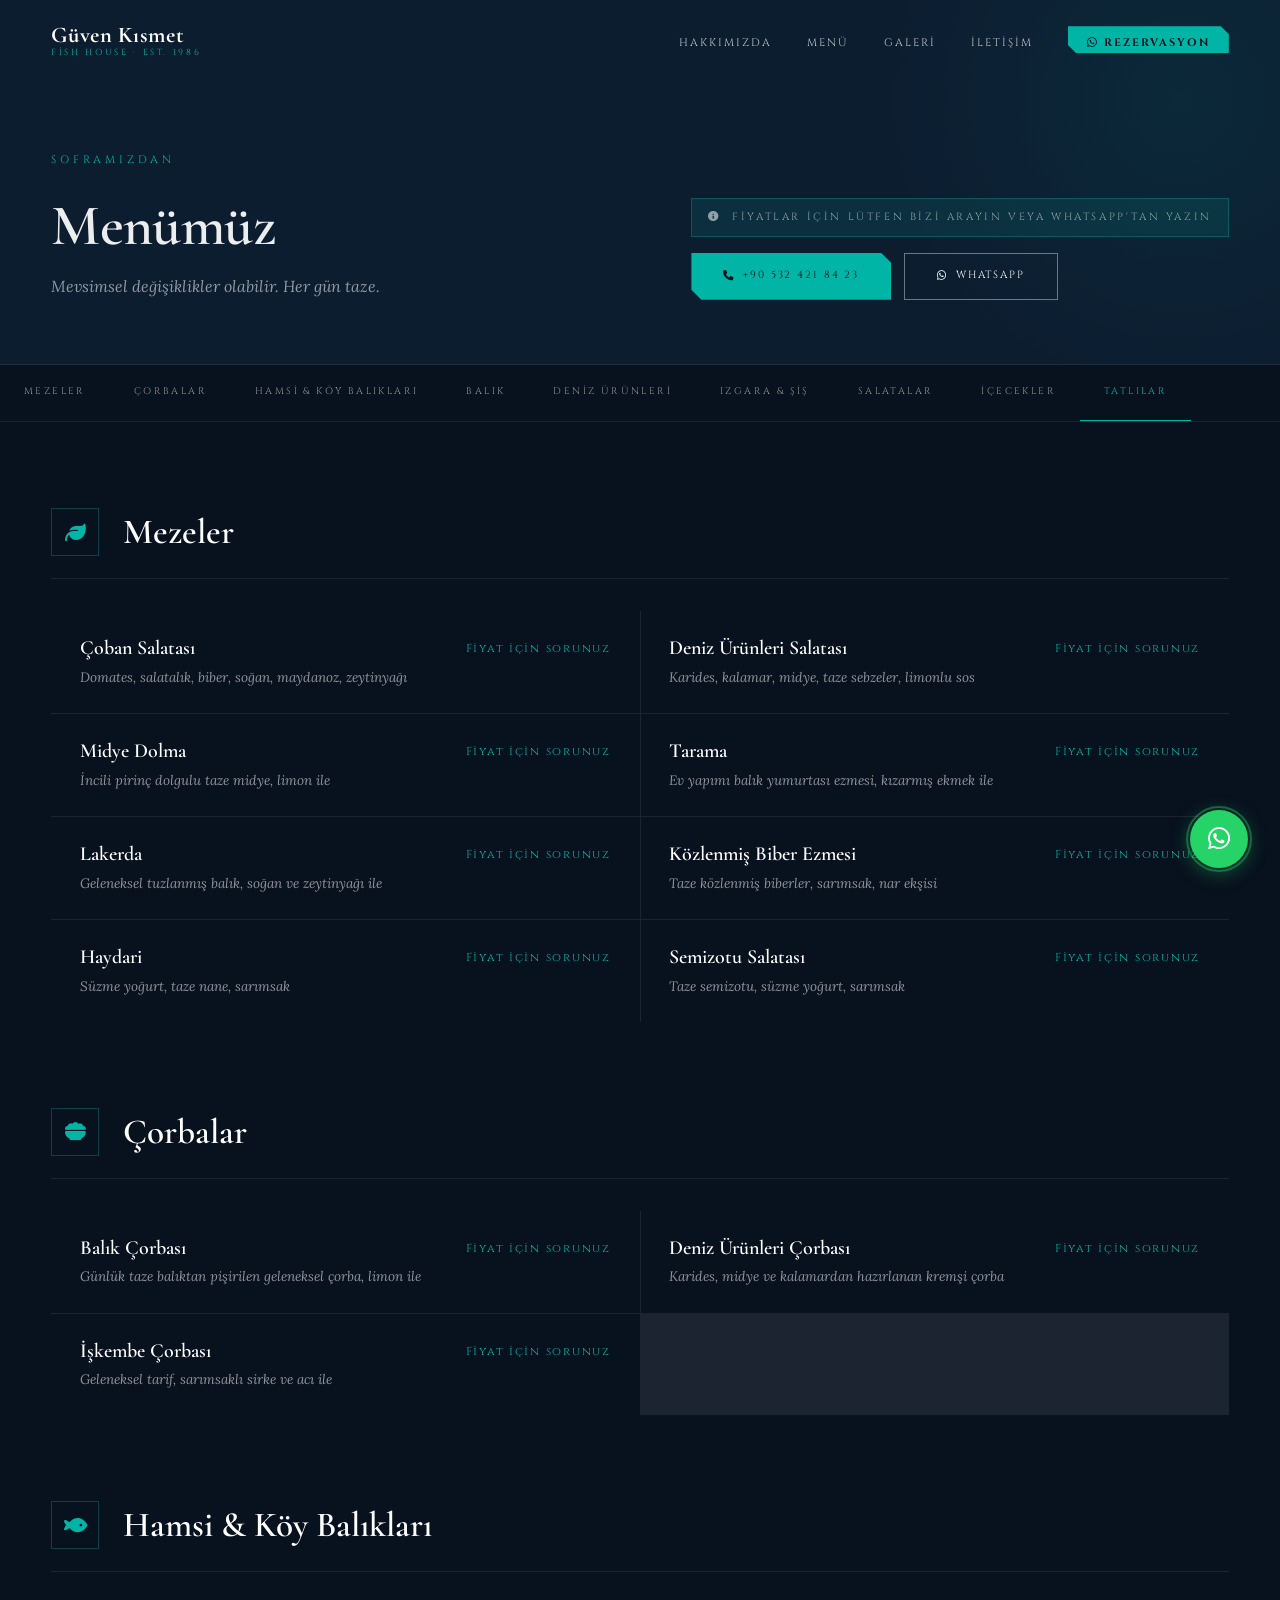
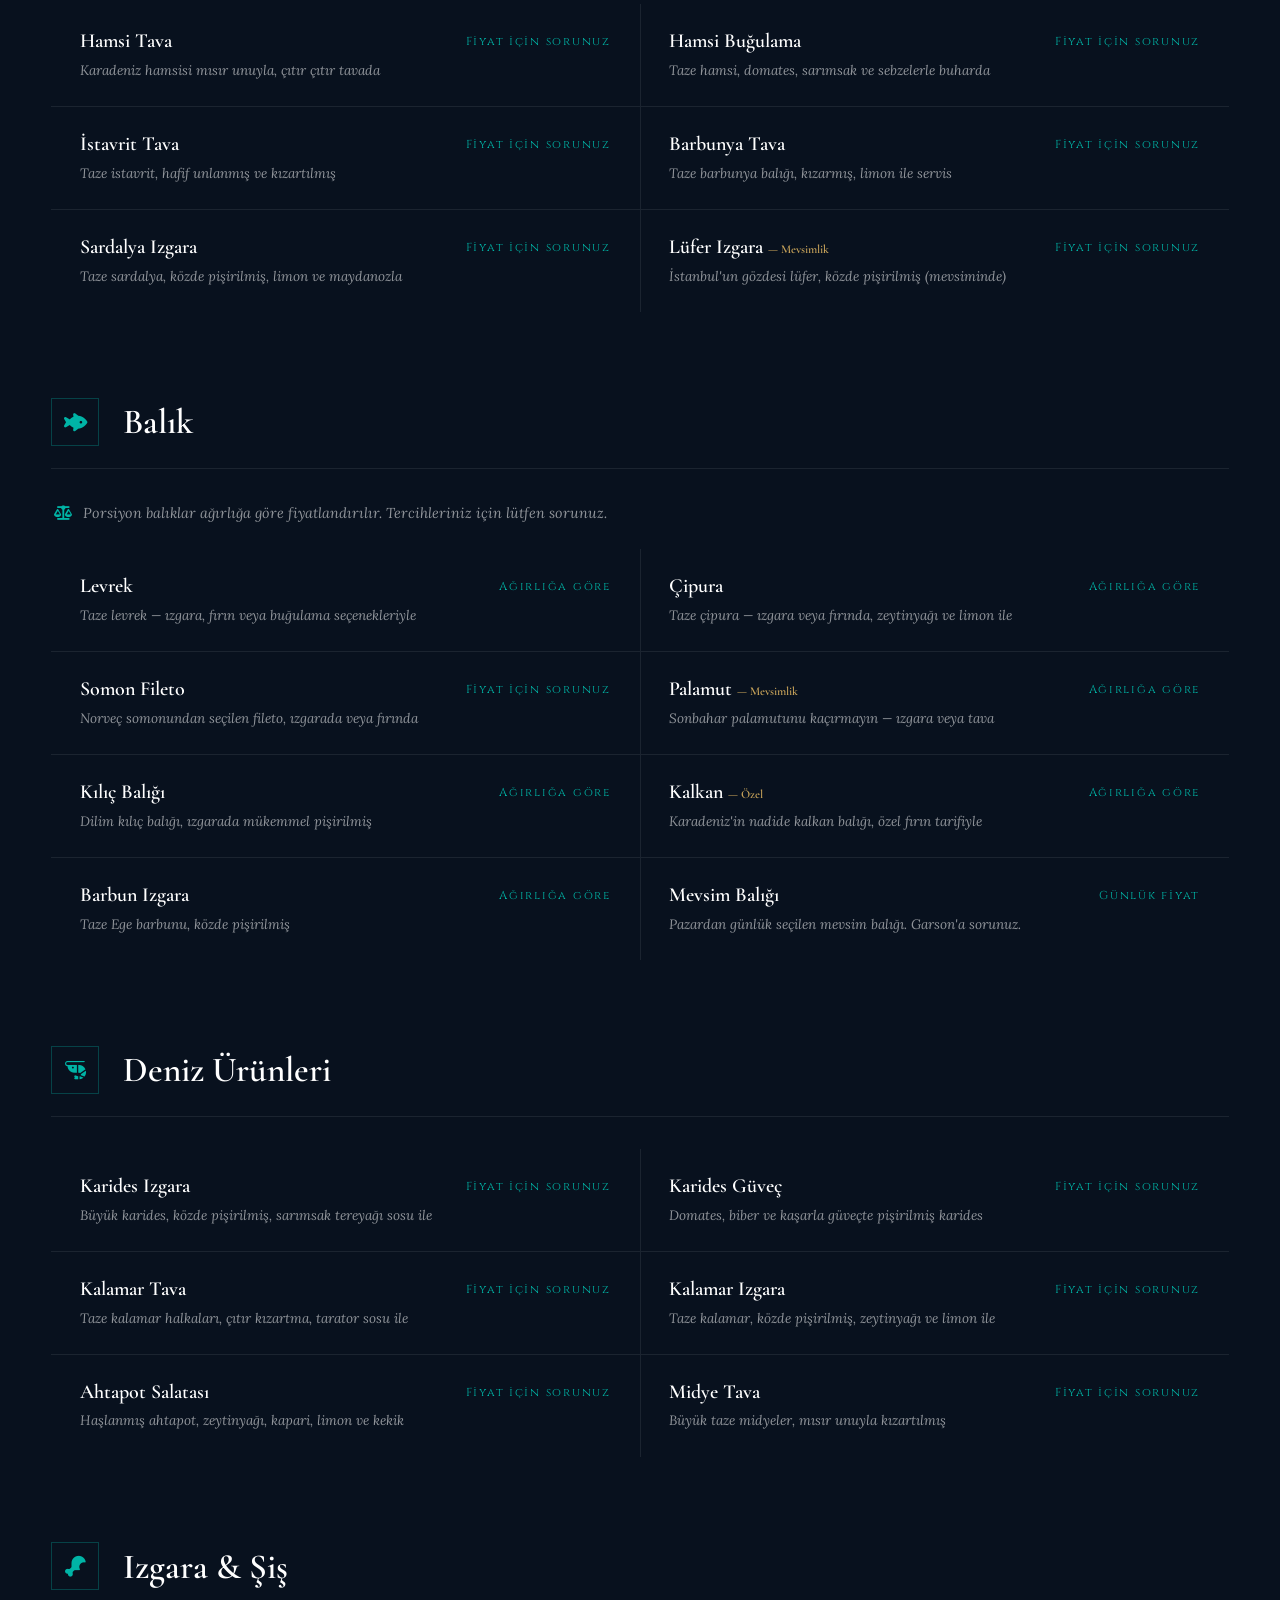
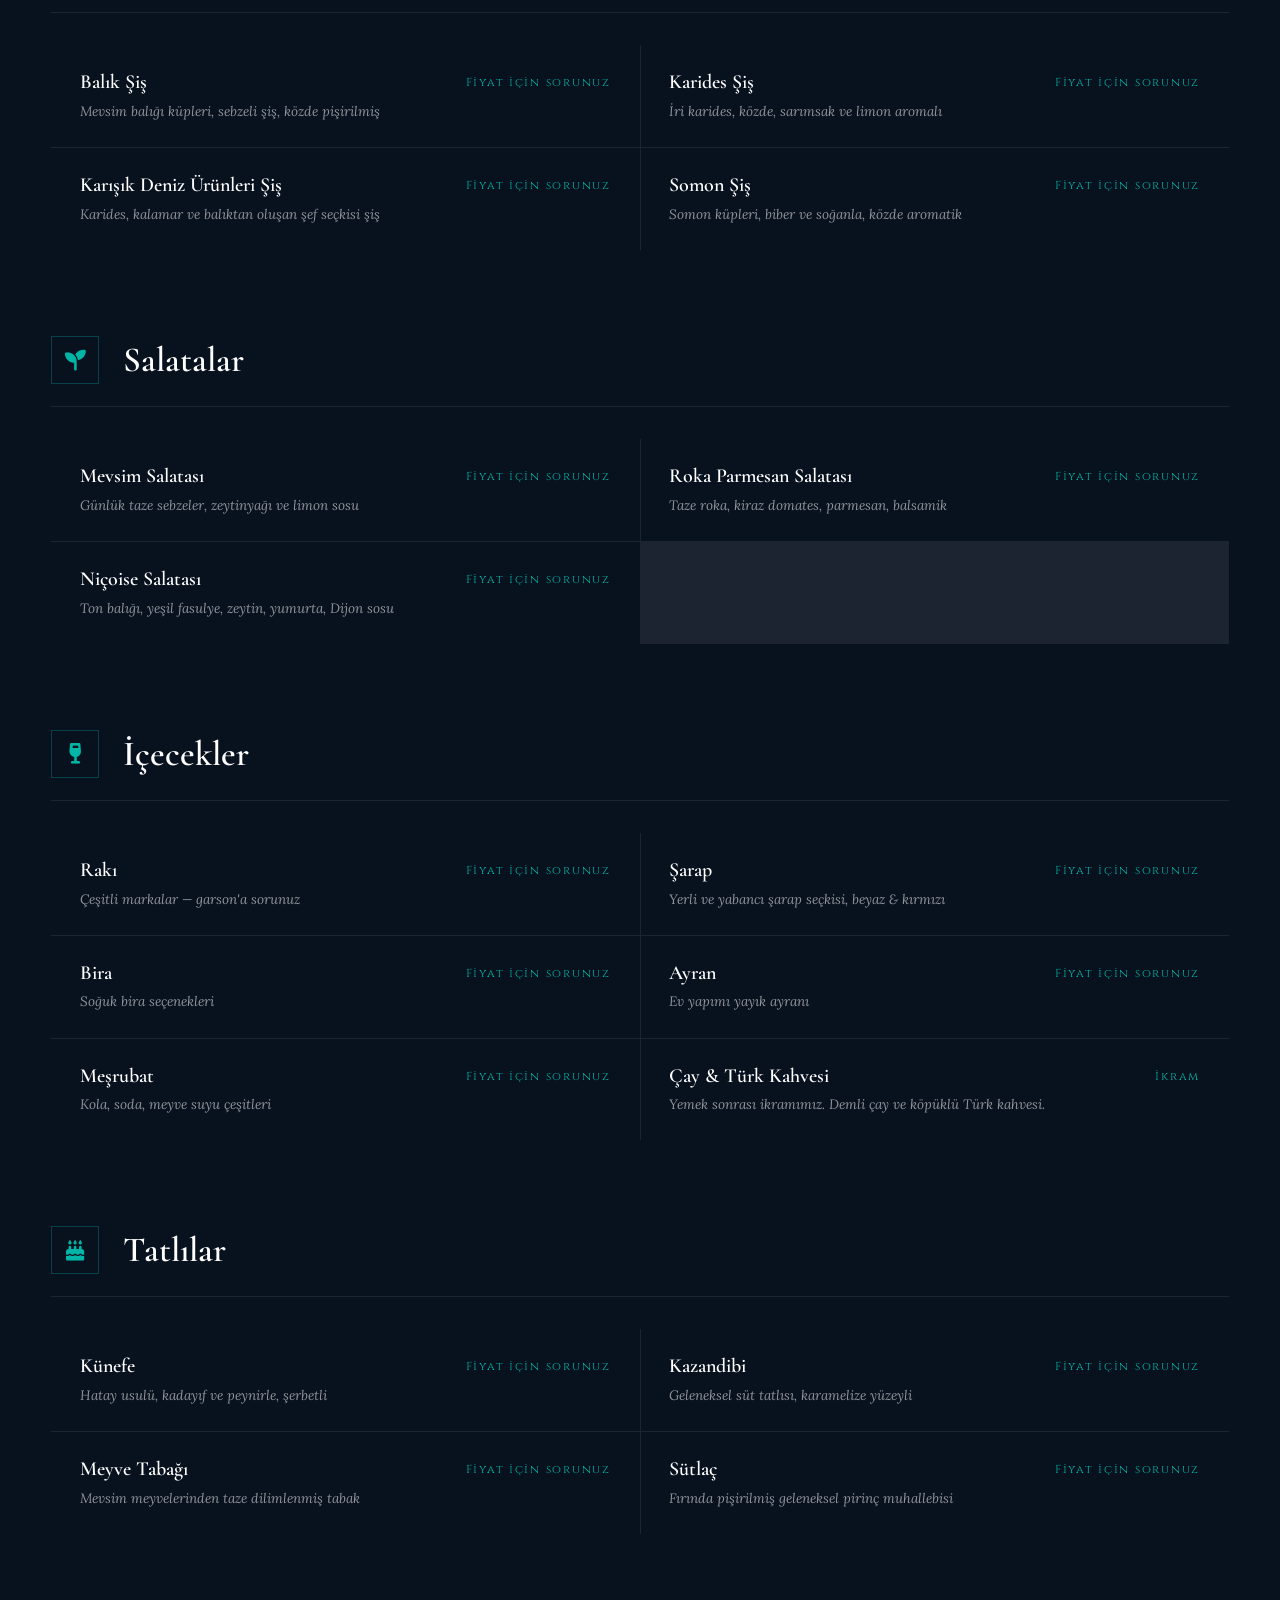
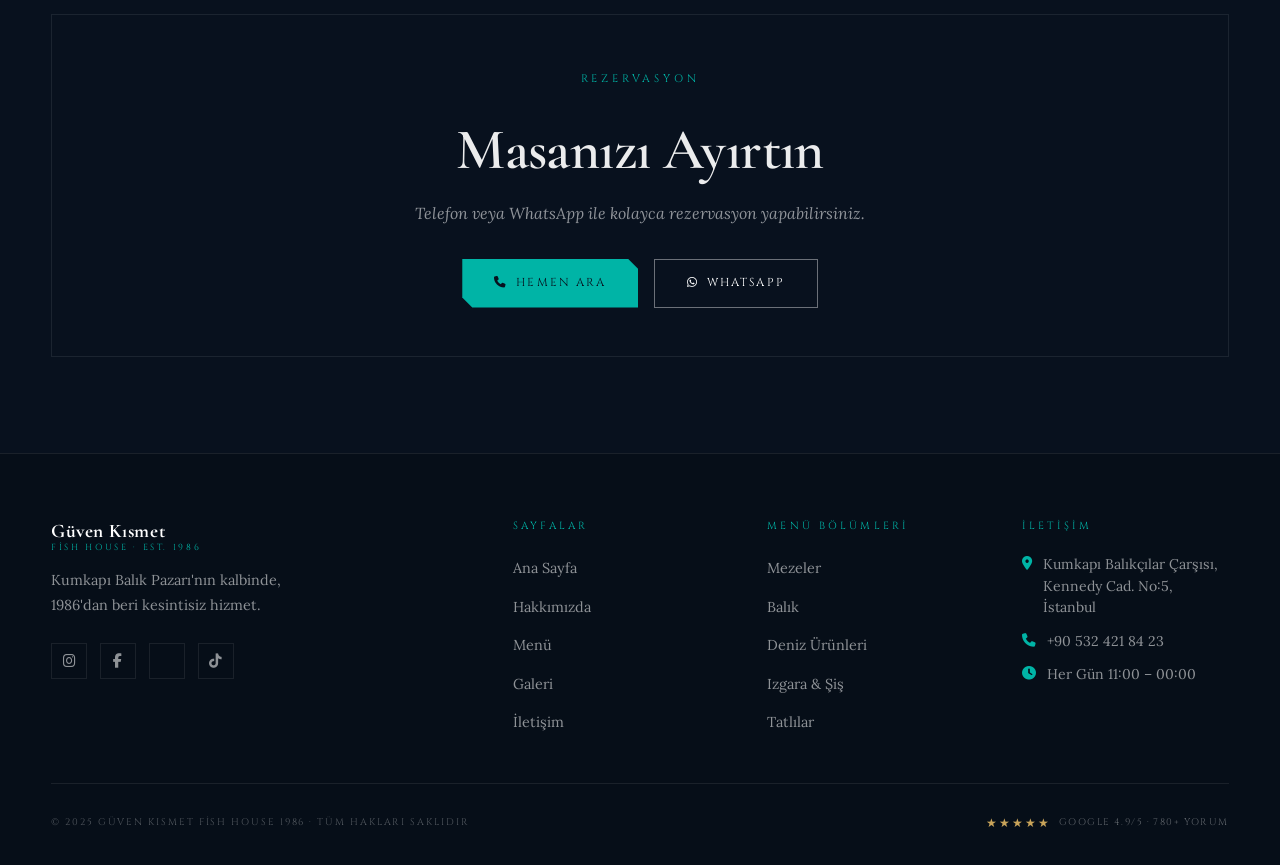
<file: menu.html>
<!DOCTYPE html>
<html lang="tr">
<head>
  <meta charset="UTF-8" />
  <meta name="viewport" content="width=device-width, initial-scale=1.0" />
  <meta name="description" content="Güven Kısmet Fish House 1986 Menü — Mezeler, taze balık, deniz ürünleri, ızgara ve daha fazlası. Kumkapı, İstanbul." />
  <title>Menü — Güven Kısmet Fish House 1986</title>

  <!-- Google Fonts -->
  <link rel="preconnect" href="https://fonts.googleapis.com" />
  <link rel="preconnect" href="https://fonts.gstatic.com" crossorigin />
  <link href="https://fonts.googleapis.com/css2?family=Cormorant+Garamond:ital,wght@0,300;0,400;0,600;0,700;1,400;1,600&family=Cinzel:wght@400;600;700&family=Lora:ital,wght@0,400;0,500;1,400;1,500&display=swap" rel="stylesheet" />

  <!-- Font Awesome -->
  <link rel="stylesheet" href="https://cdnjs.cloudflare.com/ajax/libs/font-awesome/6.5.1/css/all.min.css" />

  <!-- Stylesheet -->
  <link rel="stylesheet" href="css/style.css" />
</head>
<body>

  <!-- ===================== NAVBAR ===================== -->
  <nav id="navbar" class="scrolled">
    <a href="index.html" class="nav-logo">
      <span class="nav-logo-main">Güven Kısmet</span>
      <span class="nav-logo-sub">Fish House · Est. 1986</span>
    </a>

    <ul class="nav-links">
      <li><a href="index.html#about">Hakkımızda</a></li>
      <li><a href="menu.html">Menü</a></li>
      <li><a href="index.html#gallery">Galeri</a></li>
      <li><a href="index.html#contact">İletişim</a></li>
      <li>
        <a href="https://wa.me/905324218423?text=Merhaba%2C%20rezervasyon%20yapmak%20istiyorum." target="_blank" rel="noopener" class="nav-cta">
          <i class="fa-brands fa-whatsapp"></i>&nbsp;Rezervasyon
        </a>
      </li>
    </ul>

    <button class="nav-toggle" aria-label="Menüyü aç">
      <span></span>
      <span></span>
      <span></span>
    </button>
  </nav>

  <!-- ===================== MENU PAGE HERO ===================== -->
  <header class="menu-page-hero">
    <div class="menu-page-hero-content">
      <div>
        <span class="section-label">Soframızdan</span>
        <h1 class="section-title" style="margin-top: 0.5rem;">Menümüz</h1>
        <p style="font-size: 1rem; color: var(--text-muted); margin-top: 0.8rem; font-style: italic; font-family: var(--font-body);">
          Mevsimsel değişiklikler olabilir. Her gün taze.
        </p>
      </div>
      <div>
        <span class="menu-notice">
          <i class="fa-solid fa-circle-info"></i>&nbsp;
          Fiyatlar için lütfen bizi arayın veya WhatsApp'tan yazın
        </span>
        <div style="display:flex; gap: 0.8rem; margin-top: 1rem; flex-wrap: wrap;">
          <a href="tel:+905324218423" class="btn btn-primary" style="font-size: 0.65rem;">
            <i class="fa-solid fa-phone"></i> +90 532 421 84 23
          </a>
          <a href="https://wa.me/905324218423?text=Merhaba%2C%20menü%20fiyatlarını%20öğrenmek%20istiyorum." target="_blank" rel="noopener" class="btn btn-outline" style="font-size: 0.65rem;">
            <i class="fa-brands fa-whatsapp"></i> WhatsApp
          </a>
        </div>
      </div>
    </div>
  </header>

  <!-- ===================== CATEGORY NAV ===================== -->
  <nav class="menu-categories-nav">
    <div class="menu-categories-nav-inner">
      <a href="#mezeler" class="menu-cat-link">Mezeler</a>
      <a href="#corbalar" class="menu-cat-link">Çorbalar</a>
      <a href="#hamsi" class="menu-cat-link">Hamsi & Köy Balıkları</a>
      <a href="#balik" class="menu-cat-link">Balık</a>
      <a href="#deniz" class="menu-cat-link">Deniz Ürünleri</a>
      <a href="#izgara" class="menu-cat-link">Izgara & Şiş</a>
      <a href="#salatalar" class="menu-cat-link">Salatalar</a>
      <a href="#icecekler" class="menu-cat-link">İçecekler</a>
      <a href="#tatlilar" class="menu-cat-link">Tatlılar</a>
    </div>
  </nav>

  <!-- ===================== MENU CONTENT ===================== -->
  <main class="menu-content">

    <!-- MEZELER -->
    <section class="menu-section fade-up" id="mezeler">
      <div class="menu-section-header">
        <div class="menu-section-icon"><i class="fa-solid fa-leaf"></i></div>
        <h2 class="menu-section-title">Mezeler</h2>
      </div>
      <div class="menu-items-grid">

        <div class="menu-item">
          <div class="menu-item-info">
            <h3 class="menu-item-name">Çoban Salatası</h3>
            <p class="menu-item-desc">Domates, salatalık, biber, soğan, maydanoz, zeytinyağı</p>
          </div>
          <span class="menu-item-price">Fiyat için sorunuz</span>
        </div>

        <div class="menu-item">
          <div class="menu-item-info">
            <h3 class="menu-item-name">Deniz Ürünleri Salatası</h3>
            <p class="menu-item-desc">Karides, kalamar, midye, taze sebzeler, limonlu sos</p>
          </div>
          <span class="menu-item-price">Fiyat için sorunuz</span>
        </div>

        <div class="menu-item">
          <div class="menu-item-info">
            <h3 class="menu-item-name">Midye Dolma</h3>
            <p class="menu-item-desc">İncili pirinç dolgulu taze midye, limon ile</p>
          </div>
          <span class="menu-item-price">Fiyat için sorunuz</span>
        </div>

        <div class="menu-item">
          <div class="menu-item-info">
            <h3 class="menu-item-name">Tarama</h3>
            <p class="menu-item-desc">Ev yapımı balık yumurtası ezmesi, kızarmış ekmek ile</p>
          </div>
          <span class="menu-item-price">Fiyat için sorunuz</span>
        </div>

        <div class="menu-item">
          <div class="menu-item-info">
            <h3 class="menu-item-name">Lakerda</h3>
            <p class="menu-item-desc">Geleneksel tuzlanmış balık, soğan ve zeytinyağı ile</p>
          </div>
          <span class="menu-item-price">Fiyat için sorunuz</span>
        </div>

        <div class="menu-item">
          <div class="menu-item-info">
            <h3 class="menu-item-name">Közlenmiş Biber Ezmesi</h3>
            <p class="menu-item-desc">Taze közlenmiş biberler, sarımsak, nar ekşisi</p>
          </div>
          <span class="menu-item-price">Fiyat için sorunuz</span>
        </div>

        <div class="menu-item">
          <div class="menu-item-info">
            <h3 class="menu-item-name">Haydari</h3>
            <p class="menu-item-desc">Süzme yoğurt, taze nane, sarımsak</p>
          </div>
          <span class="menu-item-price">Fiyat için sorunuz</span>
        </div>

        <div class="menu-item">
          <div class="menu-item-info">
            <h3 class="menu-item-name">Semizotu Salatası</h3>
            <p class="menu-item-desc">Taze semizotu, süzme yoğurt, sarımsak</p>
          </div>
          <span class="menu-item-price">Fiyat için sorunuz</span>
        </div>

      </div>
    </section>

    <!-- CORBALAR -->
    <section class="menu-section fade-up" id="corbalar">
      <div class="menu-section-header">
        <div class="menu-section-icon"><i class="fa-solid fa-bowl-food"></i></div>
        <h2 class="menu-section-title">Çorbalar</h2>
      </div>
      <div class="menu-items-grid">

        <div class="menu-item">
          <div class="menu-item-info">
            <h3 class="menu-item-name">Balık Çorbası</h3>
            <p class="menu-item-desc">Günlük taze balıktan pişirilen geleneksel çorba, limon ile</p>
          </div>
          <span class="menu-item-price">Fiyat için sorunuz</span>
        </div>

        <div class="menu-item">
          <div class="menu-item-info">
            <h3 class="menu-item-name">Deniz Ürünleri Çorbası</h3>
            <p class="menu-item-desc">Karides, midye ve kalamardan hazırlanan kremşi çorba</p>
          </div>
          <span class="menu-item-price">Fiyat için sorunuz</span>
        </div>

        <div class="menu-item">
          <div class="menu-item-info">
            <h3 class="menu-item-name">İşkembe Çorbası</h3>
            <p class="menu-item-desc">Geleneksel tarif, sarımsaklı sirke ve acı ile</p>
          </div>
          <span class="menu-item-price">Fiyat için sorunuz</span>
        </div>

      </div>
    </section>

    <!-- HAMSİ & KÖY BALIKLARI -->
    <section class="menu-section fade-up" id="hamsi">
      <div class="menu-section-header">
        <div class="menu-section-icon"><i class="fa-solid fa-fish"></i></div>
        <h2 class="menu-section-title">Hamsi & Köy Balıkları</h2>
      </div>
      <div class="menu-items-grid">

        <div class="menu-item">
          <div class="menu-item-info">
            <h3 class="menu-item-name">Hamsi Tava</h3>
            <p class="menu-item-desc">Karadeniz hamsisi mısır unuyla, çıtır çıtır tavada</p>
          </div>
          <span class="menu-item-price">Fiyat için sorunuz</span>
        </div>

        <div class="menu-item">
          <div class="menu-item-info">
            <h3 class="menu-item-name">Hamsi Buğulama</h3>
            <p class="menu-item-desc">Taze hamsi, domates, sarımsak ve sebzelerle buharda</p>
          </div>
          <span class="menu-item-price">Fiyat için sorunuz</span>
        </div>

        <div class="menu-item">
          <div class="menu-item-info">
            <h3 class="menu-item-name">İstavrit Tava</h3>
            <p class="menu-item-desc">Taze istavrit, hafif unlanmış ve kızartılmış</p>
          </div>
          <span class="menu-item-price">Fiyat için sorunuz</span>
        </div>

        <div class="menu-item">
          <div class="menu-item-info">
            <h3 class="menu-item-name">Barbunya Tava</h3>
            <p class="menu-item-desc">Taze barbunya balığı, kızarmış, limon ile servis</p>
          </div>
          <span class="menu-item-price">Fiyat için sorunuz</span>
        </div>

        <div class="menu-item">
          <div class="menu-item-info">
            <h3 class="menu-item-name">Sardalya Izgara</h3>
            <p class="menu-item-desc">Taze sardalya, közde pişirilmiş, limon ve maydanozla</p>
          </div>
          <span class="menu-item-price">Fiyat için sorunuz</span>
        </div>

        <div class="menu-item">
          <div class="menu-item-info">
            <h3 class="menu-item-name">Lüfer Izgara <span style="color: var(--gold); font-size: 0.75rem;">— Mevsimlik</span></h3>
            <p class="menu-item-desc">İstanbul'un gözdesi lüfer, közde pişirilmiş (mevsiminde)</p>
          </div>
          <span class="menu-item-price">Fiyat için sorunuz</span>
        </div>

      </div>
    </section>

    <!-- BALIK -->
    <section class="menu-section fade-up" id="balik">
      <div class="menu-section-header">
        <div class="menu-section-icon"><i class="fa-solid fa-fish-fins"></i></div>
        <h2 class="menu-section-title">Balık</h2>
      </div>
      <p style="font-family: var(--font-body); font-style: italic; font-size: 0.9rem; color: var(--text-muted); margin-bottom: 1.5rem; padding: 0 0.2rem;">
        <i class="fa-solid fa-scale-balanced" style="color: var(--teal); margin-right: 0.4rem;"></i>
        Porsiyon balıklar ağırlığa göre fiyatlandırılır. Tercihleriniz için lütfen sorunuz.
      </p>
      <div class="menu-items-grid">

        <div class="menu-item">
          <div class="menu-item-info">
            <h3 class="menu-item-name">Levrek</h3>
            <p class="menu-item-desc">Taze levrek — ızgara, fırın veya buğulama seçenekleriyle</p>
          </div>
          <span class="menu-item-price">Ağırlığa göre</span>
        </div>

        <div class="menu-item">
          <div class="menu-item-info">
            <h3 class="menu-item-name">Çipura</h3>
            <p class="menu-item-desc">Taze çipura — ızgara veya fırında, zeytinyağı ve limon ile</p>
          </div>
          <span class="menu-item-price">Ağırlığa göre</span>
        </div>

        <div class="menu-item">
          <div class="menu-item-info">
            <h3 class="menu-item-name">Somon Fileto</h3>
            <p class="menu-item-desc">Norveç somonundan seçilen fileto, ızgarada veya fırında</p>
          </div>
          <span class="menu-item-price">Fiyat için sorunuz</span>
        </div>

        <div class="menu-item">
          <div class="menu-item-info">
            <h3 class="menu-item-name">Palamut <span style="color: var(--gold); font-size: 0.75rem;">— Mevsimlik</span></h3>
            <p class="menu-item-desc">Sonbahar palamutunu kaçırmayın — ızgara veya tava</p>
          </div>
          <span class="menu-item-price">Ağırlığa göre</span>
        </div>

        <div class="menu-item">
          <div class="menu-item-info">
            <h3 class="menu-item-name">Kılıç Balığı</h3>
            <p class="menu-item-desc">Dilim kılıç balığı, ızgarada mükemmel pişirilmiş</p>
          </div>
          <span class="menu-item-price">Ağırlığa göre</span>
        </div>

        <div class="menu-item">
          <div class="menu-item-info">
            <h3 class="menu-item-name">Kalkan <span style="color: var(--gold); font-size: 0.75rem;">— Özel</span></h3>
            <p class="menu-item-desc">Karadeniz'in nadide kalkan balığı, özel fırın tarifiyle</p>
          </div>
          <span class="menu-item-price">Ağırlığa göre</span>
        </div>

        <div class="menu-item">
          <div class="menu-item-info">
            <h3 class="menu-item-name">Barbun Izgara</h3>
            <p class="menu-item-desc">Taze Ege barbunu, közde pişirilmiş</p>
          </div>
          <span class="menu-item-price">Ağırlığa göre</span>
        </div>

        <div class="menu-item">
          <div class="menu-item-info">
            <h3 class="menu-item-name">Mevsim Balığı</h3>
            <p class="menu-item-desc">Pazardan günlük seçilen mevsim balığı. Garson'a sorunuz.</p>
          </div>
          <span class="menu-item-price">Günlük fiyat</span>
        </div>

      </div>
    </section>

    <!-- DENİZ ÜRÜNLERİ -->
    <section class="menu-section fade-up" id="deniz">
      <div class="menu-section-header">
        <div class="menu-section-icon"><i class="fa-solid fa-shrimp"></i></div>
        <h2 class="menu-section-title">Deniz Ürünleri</h2>
      </div>
      <div class="menu-items-grid">

        <div class="menu-item">
          <div class="menu-item-info">
            <h3 class="menu-item-name">Karides Izgara</h3>
            <p class="menu-item-desc">Büyük karides, közde pişirilmiş, sarımsak tereyağı sosu ile</p>
          </div>
          <span class="menu-item-price">Fiyat için sorunuz</span>
        </div>

        <div class="menu-item">
          <div class="menu-item-info">
            <h3 class="menu-item-name">Karides Güveç</h3>
            <p class="menu-item-desc">Domates, biber ve kaşarla güveçte pişirilmiş karides</p>
          </div>
          <span class="menu-item-price">Fiyat için sorunuz</span>
        </div>

        <div class="menu-item">
          <div class="menu-item-info">
            <h3 class="menu-item-name">Kalamar Tava</h3>
            <p class="menu-item-desc">Taze kalamar halkaları, çıtır kızartma, tarator sosu ile</p>
          </div>
          <span class="menu-item-price">Fiyat için sorunuz</span>
        </div>

        <div class="menu-item">
          <div class="menu-item-info">
            <h3 class="menu-item-name">Kalamar Izgara</h3>
            <p class="menu-item-desc">Taze kalamar, közde pişirilmiş, zeytinyağı ve limon ile</p>
          </div>
          <span class="menu-item-price">Fiyat için sorunuz</span>
        </div>

        <div class="menu-item">
          <div class="menu-item-info">
            <h3 class="menu-item-name">Ahtapot Salatası</h3>
            <p class="menu-item-desc">Haşlanmış ahtapot, zeytinyağı, kapari, limon ve kekik</p>
          </div>
          <span class="menu-item-price">Fiyat için sorunuz</span>
        </div>

        <div class="menu-item">
          <div class="menu-item-info">
            <h3 class="menu-item-name">Midye Tava</h3>
            <p class="menu-item-desc">Büyük taze midyeler, mısır unuyla kızartılmış</p>
          </div>
          <span class="menu-item-price">Fiyat için sorunuz</span>
        </div>

      </div>
    </section>

    <!-- IZGARA & ŞİŞ -->
    <section class="menu-section fade-up" id="izgara">
      <div class="menu-section-header">
        <div class="menu-section-icon"><i class="fa-solid fa-drumstick-bite"></i></div>
        <h2 class="menu-section-title">Izgara & Şiş</h2>
      </div>
      <div class="menu-items-grid">

        <div class="menu-item">
          <div class="menu-item-info">
            <h3 class="menu-item-name">Balık Şiş</h3>
            <p class="menu-item-desc">Mevsim balığı küpleri, sebzeli şiş, közde pişirilmiş</p>
          </div>
          <span class="menu-item-price">Fiyat için sorunuz</span>
        </div>

        <div class="menu-item">
          <div class="menu-item-info">
            <h3 class="menu-item-name">Karides Şiş</h3>
            <p class="menu-item-desc">İri karides, közde, sarımsak ve limon aromalı</p>
          </div>
          <span class="menu-item-price">Fiyat için sorunuz</span>
        </div>

        <div class="menu-item">
          <div class="menu-item-info">
            <h3 class="menu-item-name">Karışık Deniz Ürünleri Şiş</h3>
            <p class="menu-item-desc">Karides, kalamar ve balıktan oluşan şef seçkisi şiş</p>
          </div>
          <span class="menu-item-price">Fiyat için sorunuz</span>
        </div>

        <div class="menu-item">
          <div class="menu-item-info">
            <h3 class="menu-item-name">Somon Şiş</h3>
            <p class="menu-item-desc">Somon küpleri, biber ve soğanla, közde aromatik</p>
          </div>
          <span class="menu-item-price">Fiyat için sorunuz</span>
        </div>

      </div>
    </section>

    <!-- SALATALAR -->
    <section class="menu-section fade-up" id="salatalar">
      <div class="menu-section-header">
        <div class="menu-section-icon"><i class="fa-solid fa-seedling"></i></div>
        <h2 class="menu-section-title">Salatalar</h2>
      </div>
      <div class="menu-items-grid">

        <div class="menu-item">
          <div class="menu-item-info">
            <h3 class="menu-item-name">Mevsim Salatası</h3>
            <p class="menu-item-desc">Günlük taze sebzeler, zeytinyağı ve limon sosu</p>
          </div>
          <span class="menu-item-price">Fiyat için sorunuz</span>
        </div>

        <div class="menu-item">
          <div class="menu-item-info">
            <h3 class="menu-item-name">Roka Parmesan Salatası</h3>
            <p class="menu-item-desc">Taze roka, kiraz domates, parmesan, balsamik</p>
          </div>
          <span class="menu-item-price">Fiyat için sorunuz</span>
        </div>

        <div class="menu-item">
          <div class="menu-item-info">
            <h3 class="menu-item-name">Niçoise Salatası</h3>
            <p class="menu-item-desc">Ton balığı, yeşil fasulye, zeytin, yumurta, Dijon sosu</p>
          </div>
          <span class="menu-item-price">Fiyat için sorunuz</span>
        </div>

      </div>
    </section>

    <!-- İÇECEKLER -->
    <section class="menu-section fade-up" id="icecekler">
      <div class="menu-section-header">
        <div class="menu-section-icon"><i class="fa-solid fa-wine-glass"></i></div>
        <h2 class="menu-section-title">İçecekler</h2>
      </div>
      <div class="menu-items-grid">

        <div class="menu-item">
          <div class="menu-item-info">
            <h3 class="menu-item-name">Rakı</h3>
            <p class="menu-item-desc">Çeşitli markalar — garson'a sorunuz</p>
          </div>
          <span class="menu-item-price">Fiyat için sorunuz</span>
        </div>

        <div class="menu-item">
          <div class="menu-item-info">
            <h3 class="menu-item-name">Şarap</h3>
            <p class="menu-item-desc">Yerli ve yabancı şarap seçkisi, beyaz & kırmızı</p>
          </div>
          <span class="menu-item-price">Fiyat için sorunuz</span>
        </div>

        <div class="menu-item">
          <div class="menu-item-info">
            <h3 class="menu-item-name">Bira</h3>
            <p class="menu-item-desc">Soğuk bira seçenekleri</p>
          </div>
          <span class="menu-item-price">Fiyat için sorunuz</span>
        </div>

        <div class="menu-item">
          <div class="menu-item-info">
            <h3 class="menu-item-name">Ayran</h3>
            <p class="menu-item-desc">Ev yapımı yayık ayranı</p>
          </div>
          <span class="menu-item-price">Fiyat için sorunuz</span>
        </div>

        <div class="menu-item">
          <div class="menu-item-info">
            <h3 class="menu-item-name">Meşrubat</h3>
            <p class="menu-item-desc">Kola, soda, meyve suyu çeşitleri</p>
          </div>
          <span class="menu-item-price">Fiyat için sorunuz</span>
        </div>

        <div class="menu-item">
          <div class="menu-item-info">
            <h3 class="menu-item-name">Çay & Türk Kahvesi</h3>
            <p class="menu-item-desc">Yemek sonrası ikramımız. Demli çay ve köpüklü Türk kahvesi.</p>
          </div>
          <span class="menu-item-price">İkram</span>
        </div>

      </div>
    </section>

    <!-- TATLILAR -->
    <section class="menu-section fade-up" id="tatlilar">
      <div class="menu-section-header">
        <div class="menu-section-icon"><i class="fa-solid fa-cake-candles"></i></div>
        <h2 class="menu-section-title">Tatlılar</h2>
      </div>
      <div class="menu-items-grid">

        <div class="menu-item">
          <div class="menu-item-info">
            <h3 class="menu-item-name">Künefe</h3>
            <p class="menu-item-desc">Hatay usulü, kadayıf ve peynirle, şerbetli</p>
          </div>
          <span class="menu-item-price">Fiyat için sorunuz</span>
        </div>

        <div class="menu-item">
          <div class="menu-item-info">
            <h3 class="menu-item-name">Kazandibi</h3>
            <p class="menu-item-desc">Geleneksel süt tatlısı, karamelize yüzeyli</p>
          </div>
          <span class="menu-item-price">Fiyat için sorunuz</span>
        </div>

        <div class="menu-item">
          <div class="menu-item-info">
            <h3 class="menu-item-name">Meyve Tabağı</h3>
            <p class="menu-item-desc">Mevsim meyvelerinden taze dilimlenmiş tabak</p>
          </div>
          <span class="menu-item-price">Fiyat için sorunuz</span>
        </div>

        <div class="menu-item">
          <div class="menu-item-info">
            <h3 class="menu-item-name">Sütlaç</h3>
            <p class="menu-item-desc">Fırında pişirilmiş geleneksel pirinç muhallebisi</p>
          </div>
          <span class="menu-item-price">Fiyat için sorunuz</span>
        </div>

      </div>
    </section>

    <!-- BOTTOM CTA -->
    <div style="max-width: 1300px; margin: 5rem auto 0; text-align: center; padding: 3rem; border: 1px solid var(--border-light);">
      <span class="section-label">Rezervasyon</span>
      <h2 class="section-title" style="margin: 0.8rem 0 1rem;">Masanızı Ayırtın</h2>
      <p style="color: var(--text-muted); font-style: italic; font-family: var(--font-body); margin-bottom: 2rem;">
        Telefon veya WhatsApp ile kolayca rezervasyon yapabilirsiniz.
      </p>
      <div style="display: flex; gap: 1rem; justify-content: center; flex-wrap: wrap;">
        <a href="tel:+905324218423" class="btn btn-primary">
          <i class="fa-solid fa-phone"></i> Hemen Ara
        </a>
        <a href="https://wa.me/905324218423?text=Merhaba%2C%20rezervasyon%20yapmak%20istiyorum." target="_blank" rel="noopener" class="btn btn-outline">
          <i class="fa-brands fa-whatsapp"></i> WhatsApp
        </a>
      </div>
    </div>

  </main>

  <!-- ===================== FOOTER ===================== -->
  <footer id="footer">
    <div class="footer-top">

      <div class="footer-brand">
        <a href="index.html" class="nav-logo" style="display:inline-flex;">
          <span class="nav-logo-main" style="font-size: 1.2rem;">Güven Kısmet</span>
          <span class="nav-logo-sub">Fish House · Est. 1986</span>
        </a>
        <p>Kumkapı Balık Pazarı'nın kalbinde, 1986'dan beri kesintisiz hizmet.</p>
        <div class="footer-socials">
          <a href="https://www.instagram.com/guvenkismet.fish.house1986/" target="_blank" rel="noopener" class="social-icon" aria-label="Instagram">
            <i class="fa-brands fa-instagram"></i>
          </a>
          <a href="https://www.facebook.com/p/Guven-K%C4%B1smet-Fish-House-61557142170383/" target="_blank" rel="noopener" class="social-icon" aria-label="Facebook">
            <i class="fa-brands fa-facebook-f"></i>
          </a>
          <a href="https://www.tripadvisor.com/Restaurant_Review-g293974-d33247180-Reviews-Guven_Kismet_Fish_House-Istanbul.html" target="_blank" rel="noopener" class="social-icon" aria-label="TripAdvisor">
            <i class="fa-brands fa-tripadvisor"></i>
          </a>
          <a href="https://www.tiktok.com/@guvenkismetfishhouse1986" target="_blank" rel="noopener" class="social-icon" aria-label="TikTok">
            <i class="fa-brands fa-tiktok"></i>
          </a>
        </div>
      </div>

      <div>
        <span class="footer-col-title">Sayfalar</span>
        <ul class="footer-links">
          <li><a href="index.html">Ana Sayfa</a></li>
          <li><a href="index.html#about">Hakkımızda</a></li>
          <li><a href="menu.html">Menü</a></li>
          <li><a href="index.html#gallery">Galeri</a></li>
          <li><a href="index.html#contact">İletişim</a></li>
        </ul>
      </div>

      <div>
        <span class="footer-col-title">Menü Bölümleri</span>
        <ul class="footer-links">
          <li><a href="#mezeler">Mezeler</a></li>
          <li><a href="#balik">Balık</a></li>
          <li><a href="#deniz">Deniz Ürünleri</a></li>
          <li><a href="#izgara">Izgara & Şiş</a></li>
          <li><a href="#tatlilar">Tatlılar</a></li>
        </ul>
      </div>

      <div>
        <span class="footer-col-title">İletişim</span>
        <div class="footer-contact-info">
          <div class="footer-contact-item">
            <i class="fa-solid fa-location-dot"></i>
            <span>Kumkapı Balıkçılar Çarşısı, Kennedy Cad. No:5, İstanbul</span>
          </div>
          <div class="footer-contact-item">
            <i class="fa-solid fa-phone"></i>
            <a href="tel:+905324218423" style="color:inherit;">+90 532 421 84 23</a>
          </div>
          <div class="footer-contact-item">
            <i class="fa-solid fa-clock"></i>
            <span>Her Gün 11:00 – 00:00</span>
          </div>
        </div>
      </div>

    </div>

    <div class="footer-bottom">
      <span class="footer-copyright">
        &copy; 2025 Güven Kısmet Fish House 1986 · Tüm Hakları Saklıdır
      </span>
      <div class="footer-rating">
        <span class="stars">★★★★★</span>
        <span>Google 4.9/5 · 780+ Yorum</span>
      </div>
    </div>
  </footer>

  <!-- ===================== FLOATING ELEMENTS ===================== -->
  <a
    href="https://wa.me/905324218423?text=Merhaba%2C%20rezervasyon%20yapmak%20istiyorum."
    class="whatsapp-float"
    target="_blank"
    rel="noopener"
    aria-label="WhatsApp"
    title="WhatsApp Rezervasyon"
  >
    <i class="fa-brands fa-whatsapp"></i>
  </a>

  <button id="back-to-top" aria-label="Yukarı çık">
    <i class="fa-solid fa-arrow-up"></i>
  </button>

  <script src="js/main.js"></script>
</body>
</html>
</file>
<file: css/style.css>
/* =========================================================
   GÜVEN KISMET FISH HOUSE 1986 — Main Stylesheet
   Aesthetic: Maritime Noir Elegance
   ========================================================= */

/* ===== CUSTOM PROPERTIES ===== */
:root {
  --midnight:       #08111E;
  --ocean:          #0C1D30;
  --ocean-mid:      #0F2847;
  --teal:           #00B4A6;
  --teal-light:     #00CFC0;
  --teal-dim:       rgba(0, 180, 166, 0.12);
  --gold:           #C9A45A;
  --gold-light:     #E2B96B;
  --cream:          #F6F0E4;
  --white:          #FFFFFF;
  --text-primary:   rgba(255,255,255,0.92);
  --text-muted:     rgba(255,255,255,0.55);
  --text-dark:      #1A1A2E;
  --text-gray:      #5A6475;
  --border-light:   rgba(255,255,255,0.08);
  --border-teal:    rgba(0,180,166,0.3);

  --font-display:   'Cormorant Garamond', Georgia, serif;
  --font-label:     'Cinzel', serif;
  --font-body:      'Lora', 'Times New Roman', serif;

  --radius-sm:      4px;
  --radius-md:      10px;
  --radius-lg:      20px;
  --transition:     0.35s cubic-bezier(0.4, 0, 0.2, 1);
  --shadow-card:    0 8px 40px rgba(0,0,0,0.3);
  --shadow-glow:    0 0 40px rgba(0,180,166,0.2);
}

/* ===== RESET & BASE ===== */
*, *::before, *::after {
  box-sizing: border-box;
  margin: 0;
  padding: 0;
}

html {
  scroll-behavior: smooth;
  font-size: 16px;
}

body {
  font-family: var(--font-body);
  background-color: var(--midnight);
  color: var(--text-primary);
  line-height: 1.7;
  overflow-x: hidden;
}

img {
  display: block;
  max-width: 100%;
}

a {
  text-decoration: none;
  color: inherit;
  transition: color var(--transition);
}

ul {
  list-style: none;
}

/* ===== TYPOGRAPHY UTILITIES ===== */
.section-label {
  display: inline-block;
  font-family: var(--font-label);
  font-size: 0.68rem;
  letter-spacing: 0.35em;
  text-transform: uppercase;
  color: var(--teal);
  margin-bottom: 1rem;
}

.section-title {
  font-family: var(--font-display);
  font-size: clamp(2.2rem, 5vw, 3.6rem);
  font-weight: 600;
  line-height: 1.15;
  letter-spacing: -0.01em;
}

.section-title.dark {
  color: var(--text-dark);
}

.section-subtitle {
  font-family: var(--font-body);
  font-size: 1.05rem;
  color: var(--text-muted);
  max-width: 540px;
  margin-top: 1rem;
}

.section-subtitle.dark {
  color: var(--text-gray);
}

/* ===== BUTTONS ===== */
.btn {
  display: inline-flex;
  align-items: center;
  gap: 0.5rem;
  padding: 0.85rem 2rem;
  font-family: var(--font-label);
  font-size: 0.72rem;
  letter-spacing: 0.18em;
  text-transform: uppercase;
  border: none;
  cursor: pointer;
  transition: all var(--transition);
  white-space: nowrap;
}

.btn-primary {
  background: var(--teal);
  color: var(--midnight);
  border-radius: 0;
  clip-path: polygon(0 0, calc(100% - 10px) 0, 100% 10px, 100% 100%, 10px 100%, 0 calc(100% - 10px));
}

.btn-primary:hover {
  background: var(--teal-light);
  transform: translateY(-2px);
  box-shadow: 0 8px 30px rgba(0,180,166,0.35);
}

.btn-outline {
  background: transparent;
  color: var(--white);
  border: 1px solid rgba(255,255,255,0.4);
  border-radius: 0;
}

.btn-outline:hover {
  border-color: var(--teal);
  color: var(--teal);
  transform: translateY(-2px);
}

.btn-gold {
  background: var(--gold);
  color: var(--midnight);
  border-radius: 0;
  clip-path: polygon(0 0, calc(100% - 10px) 0, 100% 10px, 100% 100%, 10px 100%, 0 calc(100% - 10px));
}

.btn-gold:hover {
  background: var(--gold-light);
  transform: translateY(-2px);
  box-shadow: 0 8px 30px rgba(201,164,90,0.35);
}

/* ===== SCROLL ANIMATIONS ===== */
.fade-up {
  opacity: 0;
  transform: translateY(40px);
  transition: opacity 0.7s cubic-bezier(0.4,0,0.2,1), transform 0.7s cubic-bezier(0.4,0,0.2,1);
}

.fade-up.visible {
  opacity: 1;
  transform: translateY(0);
}

.fade-left {
  opacity: 0;
  transform: translateX(-40px);
  transition: opacity 0.7s cubic-bezier(0.4,0,0.2,1), transform 0.7s cubic-bezier(0.4,0,0.2,1);
}

.fade-left.visible {
  opacity: 1;
  transform: translateX(0);
}

.fade-right {
  opacity: 0;
  transform: translateX(40px);
  transition: opacity 0.7s cubic-bezier(0.4,0,0.2,1), transform 0.7s cubic-bezier(0.4,0,0.2,1);
}

.fade-right.visible {
  opacity: 1;
  transform: translateX(0);
}

.delay-1 { transition-delay: 0.1s; }
.delay-2 { transition-delay: 0.2s; }
.delay-3 { transition-delay: 0.3s; }
.delay-4 { transition-delay: 0.4s; }
.delay-5 { transition-delay: 0.5s; }
.delay-6 { transition-delay: 0.6s; }

/* ===== NAVIGATION ===== */
#navbar {
  position: fixed;
  top: 0;
  left: 0;
  right: 0;
  z-index: 1000;
  padding: 1.5rem 4%;
  display: flex;
  align-items: center;
  justify-content: space-between;
  transition: all 0.4s ease;
}

#navbar.scrolled {
  background: rgba(8, 17, 30, 0.96);
  backdrop-filter: blur(20px);
  -webkit-backdrop-filter: blur(20px);
  padding: 1rem 4%;
  border-bottom: 1px solid var(--border-light);
  box-shadow: 0 4px 30px rgba(0,0,0,0.4);
}

.nav-logo {
  display: flex;
  flex-direction: column;
  line-height: 1;
}

.nav-logo-main {
  font-family: var(--font-display);
  font-size: 1.4rem;
  font-weight: 700;
  color: var(--white);
  letter-spacing: 0.03em;
}

.nav-logo-sub {
  font-family: var(--font-label);
  font-size: 0.55rem;
  letter-spacing: 0.3em;
  color: var(--teal);
  text-transform: uppercase;
  margin-top: 2px;
}

.nav-links {
  display: flex;
  align-items: center;
  gap: 2.2rem;
}

.nav-links a {
  font-family: var(--font-label);
  font-size: 0.68rem;
  letter-spacing: 0.18em;
  text-transform: uppercase;
  color: rgba(255,255,255,0.75);
  position: relative;
  padding-bottom: 3px;
}

.nav-links a::after {
  content: '';
  position: absolute;
  bottom: 0;
  left: 0;
  width: 0;
  height: 1px;
  background: var(--teal);
  transition: width var(--transition);
}

.nav-links a:hover {
  color: var(--white);
}

.nav-links a:hover::after {
  width: 100%;
}

.nav-cta {
  background: var(--teal) !important;
  color: var(--midnight) !important;
  padding: 0.55rem 1.2rem;
  font-weight: 700;
  clip-path: polygon(0 0, calc(100% - 8px) 0, 100% 8px, 100% 100%, 8px 100%, 0 calc(100% - 8px));
}

.nav-cta::after {
  display: none !important;
}

.nav-cta:hover {
  background: var(--teal-light) !important;
  color: var(--midnight) !important;
}

.nav-toggle {
  display: none;
  flex-direction: column;
  gap: 5px;
  cursor: pointer;
  padding: 4px;
  background: none;
  border: none;
}

.nav-toggle span {
  display: block;
  width: 24px;
  height: 2px;
  background: var(--white);
  transition: all var(--transition);
}

.nav-toggle.open span:nth-child(1) {
  transform: rotate(45deg) translate(5px, 5px);
}

.nav-toggle.open span:nth-child(2) {
  opacity: 0;
  transform: scaleX(0);
}

.nav-toggle.open span:nth-child(3) {
  transform: rotate(-45deg) translate(5px, -5px);
}

/* ===== HERO ===== */
#hero {
  position: relative;
  height: 100vh;
  min-height: 680px;
  display: flex;
  align-items: center;
  overflow: hidden;
}

.hero-bg {
  position: absolute;
  inset: 0;
  background-image: url('https://images.unsplash.com/photo-1524484485831-a92ffc0de03f?w=1920&q=85&fit=crop&crop=center');
  background-size: cover;
  background-position: center;
  transform: scale(1.05);
  animation: heroZoom 12s ease-out forwards;
}

@keyframes heroZoom {
  from { transform: scale(1.08); }
  to   { transform: scale(1.0); }
}

.hero-overlay {
  position: absolute;
  inset: 0;
  background: linear-gradient(
    135deg,
    rgba(8,17,30,0.85) 0%,
    rgba(12,29,48,0.75) 50%,
    rgba(8,17,30,0.65) 100%
  );
}

/* Fish scale decorative pattern */
.hero-pattern {
  position: absolute;
  inset: 0;
  background-image:
    radial-gradient(ellipse 60px 50px at 0% 50%, rgba(0,180,166,0.04) 0%, transparent 70%),
    radial-gradient(ellipse 60px 50px at 60px 85px, rgba(0,180,166,0.04) 0%, transparent 70%);
  background-size: 120px 100px;
  opacity: 0.6;
  pointer-events: none;
}

.hero-content {
  position: relative;
  z-index: 2;
  max-width: 820px;
  padding: 0 4%;
  margin-left: max(4%, calc((100vw - 1300px) / 2));
}

.hero-badge {
  display: inline-flex;
  align-items: center;
  gap: 0.75rem;
  margin-bottom: 2rem;
  opacity: 0;
  animation: fadeSlideUp 0.8s ease 0.3s forwards;
}

.hero-badge-line {
  width: 40px;
  height: 1px;
  background: var(--teal);
}

.hero-badge-text {
  font-family: var(--font-label);
  font-size: 0.65rem;
  letter-spacing: 0.4em;
  text-transform: uppercase;
  color: var(--teal);
}

.hero-title {
  font-family: var(--font-display);
  font-size: clamp(3rem, 7vw, 6rem);
  font-weight: 300;
  line-height: 1.05;
  letter-spacing: -0.01em;
  color: var(--white);
  opacity: 0;
  animation: fadeSlideUp 0.9s ease 0.5s forwards;
}

.hero-title strong {
  font-weight: 700;
  color: var(--teal-light);
  display: block;
}

.hero-est {
  font-family: var(--font-label);
  font-size: 0.75rem;
  letter-spacing: 0.5em;
  color: var(--gold);
  text-transform: uppercase;
  margin-top: 1.2rem;
  margin-bottom: 1.5rem;
  display: flex;
  align-items: center;
  gap: 1rem;
  opacity: 0;
  animation: fadeSlideUp 0.9s ease 0.7s forwards;
}

.hero-est::before, .hero-est::after {
  content: '';
  flex: 1;
  max-width: 60px;
  height: 1px;
  background: var(--gold);
  opacity: 0.5;
}

.hero-tagline {
  font-family: var(--font-body);
  font-size: clamp(1rem, 2vw, 1.2rem);
  font-style: italic;
  color: rgba(255,255,255,0.78);
  margin-bottom: 2.5rem;
  opacity: 0;
  animation: fadeSlideUp 0.9s ease 0.9s forwards;
}

.hero-cta {
  display: flex;
  flex-wrap: wrap;
  gap: 1rem;
  opacity: 0;
  animation: fadeSlideUp 0.9s ease 1.1s forwards;
}

.hero-scroll {
  position: absolute;
  bottom: 2.5rem;
  left: 50%;
  transform: translateX(-50%);
  z-index: 2;
  display: flex;
  flex-direction: column;
  align-items: center;
  gap: 0.5rem;
  opacity: 0;
  animation: fadeIn 1s ease 1.5s forwards;
}

.hero-scroll span {
  font-family: var(--font-label);
  font-size: 0.58rem;
  letter-spacing: 0.3em;
  text-transform: uppercase;
  color: var(--text-muted);
}

.scroll-line {
  width: 1px;
  height: 50px;
  background: linear-gradient(to bottom, var(--teal), transparent);
  animation: scrollPulse 2s ease-in-out infinite;
}

@keyframes scrollPulse {
  0%, 100% { opacity: 0.3; transform: scaleY(1); }
  50% { opacity: 1; transform: scaleY(1.2); }
}

/* ===== SECTION WRAPPER ===== */
.section {
  padding: 6rem 4%;
}

.container {
  max-width: 1300px;
  margin: 0 auto;
}

/* ===== ABOUT ===== */
#about {
  background: var(--cream);
  padding: 7rem 4%;
}

.about-grid {
  max-width: 1300px;
  margin: 0 auto;
  display: grid;
  grid-template-columns: 1fr 1fr;
  gap: 6rem;
  align-items: center;
}

.about-image-wrapper {
  position: relative;
}

.about-image-main {
  width: 100%;
  aspect-ratio: 4/5;
  object-fit: cover;
  display: block;
}

.about-image-accent {
  position: absolute;
  bottom: -2rem;
  right: -2rem;
  width: 55%;
  aspect-ratio: 1;
  object-fit: cover;
  border: 6px solid var(--cream);
  box-shadow: var(--shadow-card);
}

.about-image-badge {
  position: absolute;
  top: 2rem;
  left: -1.5rem;
  background: var(--midnight);
  color: var(--white);
  padding: 1.2rem 1.5rem;
  text-align: center;
  box-shadow: var(--shadow-card);
}

.about-image-badge-num {
  font-family: var(--font-display);
  font-size: 3rem;
  font-weight: 700;
  color: var(--teal);
  line-height: 1;
  display: block;
}

.about-image-badge-text {
  font-family: var(--font-label);
  font-size: 0.58rem;
  letter-spacing: 0.25em;
  text-transform: uppercase;
  color: rgba(255,255,255,0.6);
  margin-top: 0.3rem;
  display: block;
}

.about-text {
  display: flex;
  flex-direction: column;
  gap: 1.5rem;
}

.about-text p {
  font-size: 1.05rem;
  color: var(--text-gray);
  line-height: 1.85;
}

.about-text p strong {
  color: var(--text-dark);
}

.about-divider {
  width: 50px;
  height: 2px;
  background: linear-gradient(to right, var(--teal), var(--gold));
  margin: 0.5rem 0;
}

.stats-row {
  display: grid;
  grid-template-columns: repeat(4, 1fr);
  gap: 0;
  margin-top: 2rem;
  border: 1px solid rgba(0,0,0,0.1);
}

.stat-item {
  padding: 1.5rem 1rem;
  text-align: center;
  border-right: 1px solid rgba(0,0,0,0.1);
  transition: background var(--transition);
}

.stat-item:last-child {
  border-right: none;
}

.stat-item:hover {
  background: rgba(0,180,166,0.05);
}

.stat-number {
  font-family: var(--font-display);
  font-size: 2.2rem;
  font-weight: 700;
  color: var(--teal);
  line-height: 1;
  display: block;
}

.stat-label {
  font-family: var(--font-label);
  font-size: 0.6rem;
  letter-spacing: 0.2em;
  text-transform: uppercase;
  color: var(--text-gray);
  margin-top: 0.35rem;
  display: block;
}

/* ===== WHY US ===== */
#why-us {
  background: var(--ocean);
  padding: 7rem 4%;
  position: relative;
  overflow: hidden;
}

#why-us::before {
  content: '';
  position: absolute;
  top: -100px;
  right: -100px;
  width: 500px;
  height: 500px;
  background: radial-gradient(circle, rgba(0,180,166,0.06) 0%, transparent 70%);
  pointer-events: none;
}

.why-header {
  max-width: 1300px;
  margin: 0 auto 4rem;
  display: flex;
  justify-content: space-between;
  align-items: flex-end;
  gap: 2rem;
  flex-wrap: wrap;
}

.features-grid {
  max-width: 1300px;
  margin: 0 auto;
  display: grid;
  grid-template-columns: repeat(4, 1fr);
  gap: 1.5px;
  background: var(--border-light);
}

.feature-card {
  background: var(--ocean-mid);
  padding: 2.5rem 2rem;
  display: flex;
  flex-direction: column;
  gap: 1rem;
  transition: all var(--transition);
  position: relative;
  overflow: hidden;
}

.feature-card::after {
  content: '';
  position: absolute;
  bottom: 0;
  left: 0;
  right: 0;
  height: 3px;
  background: linear-gradient(to right, var(--teal), var(--gold));
  transform: scaleX(0);
  transform-origin: left;
  transition: transform var(--transition);
}

.feature-card:hover::after {
  transform: scaleX(1);
}

.feature-card:hover {
  background: rgba(15,40,71,0.9);
  box-shadow: 0 20px 60px rgba(0,0,0,0.3);
  transform: translateY(-4px);
}

.feature-icon {
  width: 52px;
  height: 52px;
  border: 1px solid var(--border-teal);
  display: flex;
  align-items: center;
  justify-content: center;
  color: var(--teal);
  font-size: 1.5rem;
  transition: all var(--transition);
}

.feature-card:hover .feature-icon {
  background: var(--teal-dim);
  border-color: var(--teal);
}

.feature-title {
  font-family: var(--font-display);
  font-size: 1.5rem;
  font-weight: 600;
  color: var(--white);
}

.feature-text {
  font-size: 0.92rem;
  color: var(--text-muted);
  line-height: 1.75;
}

/* ===== MENU PREVIEW ===== */
#menu-preview {
  background: var(--midnight);
  padding: 7rem 4%;
}

.menu-header {
  max-width: 1300px;
  margin: 0 auto 3.5rem;
  text-align: center;
}

.dishes-grid {
  max-width: 1300px;
  margin: 0 auto;
  display: grid;
  grid-template-columns: repeat(3, 1fr);
  gap: 1.5px;
  background: rgba(0,0,0,0.5);
}

.dish-card {
  position: relative;
  aspect-ratio: 4/3;
  overflow: hidden;
  cursor: pointer;
  background: var(--ocean);
}

.dish-card img {
  width: 100%;
  height: 100%;
  object-fit: cover;
  transition: transform 0.6s cubic-bezier(0.4,0,0.2,1);
}

.dish-card:hover img {
  transform: scale(1.08);
}

.dish-overlay {
  position: absolute;
  inset: 0;
  background: linear-gradient(
    to top,
    rgba(8,17,30,0.95) 0%,
    rgba(8,17,30,0.5) 45%,
    transparent 100%
  );
  display: flex;
  flex-direction: column;
  justify-content: flex-end;
  padding: 1.8rem;
  transition: background var(--transition);
}

.dish-card:hover .dish-overlay {
  background: linear-gradient(
    to top,
    rgba(8,17,30,0.98) 0%,
    rgba(8,17,30,0.7) 55%,
    rgba(8,17,30,0.2) 100%
  );
}

.dish-category {
  font-family: var(--font-label);
  font-size: 0.6rem;
  letter-spacing: 0.3em;
  text-transform: uppercase;
  color: var(--teal);
  margin-bottom: 0.4rem;
}

.dish-name {
  font-family: var(--font-display);
  font-size: 1.6rem;
  font-weight: 600;
  color: var(--white);
  line-height: 1.2;
}

.dish-desc {
  font-size: 0.82rem;
  color: rgba(255,255,255,0.6);
  margin-top: 0.5rem;
  max-height: 0;
  overflow: hidden;
  transition: max-height 0.4s ease, opacity 0.4s ease;
  opacity: 0;
}

.dish-card:hover .dish-desc {
  max-height: 80px;
  opacity: 1;
}

.menu-cta {
  text-align: center;
  margin-top: 3rem;
}

/* ===== GALLERY ===== */
#gallery {
  background: var(--cream);
  padding: 7rem 4%;
}

.gallery-header {
  max-width: 1300px;
  margin: 0 auto 3rem;
}

.gallery-grid {
  max-width: 1300px;
  margin: 0 auto;
  display: grid;
  grid-template-columns: repeat(4, 1fr);
  grid-template-rows: repeat(2, 280px);
  gap: 8px;
}

.gallery-item {
  overflow: hidden;
  position: relative;
  cursor: pointer;
}

.gallery-item:nth-child(1) {
  grid-column: span 2;
  grid-row: span 1;
}

.gallery-item:nth-child(5) {
  grid-column: span 2;
}

.gallery-item img {
  width: 100%;
  height: 100%;
  object-fit: cover;
  transition: transform 0.6s cubic-bezier(0.4,0,0.2,1);
}

.gallery-item:hover img {
  transform: scale(1.06);
}

.gallery-item-overlay {
  position: absolute;
  inset: 0;
  background: rgba(8,17,30,0);
  display: flex;
  align-items: center;
  justify-content: center;
  transition: background var(--transition);
}

.gallery-item:hover .gallery-item-overlay {
  background: rgba(8,17,30,0.55);
}

.gallery-plus {
  color: var(--white);
  font-size: 2rem;
  opacity: 0;
  transform: scale(0.5);
  transition: all var(--transition);
}

.gallery-item:hover .gallery-plus {
  opacity: 1;
  transform: scale(1);
}

/* Lightbox */
.lightbox {
  display: none;
  position: fixed;
  inset: 0;
  background: rgba(0,0,0,0.95);
  z-index: 9999;
  align-items: center;
  justify-content: center;
  padding: 2rem;
}

.lightbox.open {
  display: flex;
}

.lightbox img {
  max-width: 90vw;
  max-height: 85vh;
  object-fit: contain;
  box-shadow: 0 20px 80px rgba(0,0,0,0.5);
}

.lightbox-close {
  position: absolute;
  top: 1.5rem;
  right: 1.5rem;
  color: var(--white);
  font-size: 2.5rem;
  cursor: pointer;
  background: none;
  border: none;
  line-height: 1;
  opacity: 0.7;
  transition: opacity var(--transition);
}

.lightbox-close:hover {
  opacity: 1;
}

/* ===== CONTACT ===== */
#contact {
  background: var(--midnight);
  padding: 7rem 4%;
  position: relative;
  overflow: hidden;
}

#contact::before {
  content: '';
  position: absolute;
  bottom: -150px;
  left: -150px;
  width: 500px;
  height: 500px;
  background: radial-gradient(circle, rgba(0,180,166,0.05) 0%, transparent 70%);
  pointer-events: none;
}

.contact-grid {
  max-width: 1300px;
  margin: 0 auto;
  display: grid;
  grid-template-columns: 1fr 1fr;
  gap: 5rem;
  align-items: start;
}

.map-wrapper {
  position: relative;
  height: 460px;
  overflow: hidden;
}

.map-wrapper iframe {
  width: 100%;
  height: 100%;
  border: none;
  filter: grayscale(30%) contrast(1.1);
}

.map-overlay-label {
  position: absolute;
  bottom: 0;
  left: 0;
  right: 0;
  background: linear-gradient(to top, rgba(8,17,30,0.9), transparent);
  padding: 2rem 1.5rem 1.2rem;
  pointer-events: none;
}

.map-overlay-label span {
  font-family: var(--font-label);
  font-size: 0.7rem;
  letter-spacing: 0.25em;
  text-transform: uppercase;
  color: var(--teal);
}

.contact-info {
  display: flex;
  flex-direction: column;
  gap: 2.5rem;
  padding-top: 1rem;
}

.contact-info-group {
  display: flex;
  flex-direction: column;
  gap: 1.5rem;
}

.contact-item {
  display: flex;
  gap: 1.2rem;
  align-items: flex-start;
}

.contact-icon {
  width: 44px;
  height: 44px;
  flex-shrink: 0;
  border: 1px solid var(--border-teal);
  display: flex;
  align-items: center;
  justify-content: center;
  color: var(--teal);
  font-size: 1rem;
  margin-top: 2px;
}

.contact-item-label {
  font-family: var(--font-label);
  font-size: 0.6rem;
  letter-spacing: 0.3em;
  text-transform: uppercase;
  color: var(--teal);
  display: block;
  margin-bottom: 0.3rem;
}

.contact-item-value {
  font-family: var(--font-body);
  font-size: 1rem;
  color: var(--text-primary);
  line-height: 1.5;
}

.contact-divider {
  width: 100%;
  height: 1px;
  background: var(--border-light);
}

.contact-btns {
  display: flex;
  flex-direction: column;
  gap: 0.8rem;
}

.contact-btn {
  display: flex;
  align-items: center;
  gap: 1rem;
  padding: 1rem 1.5rem;
  border: 1px solid var(--border-light);
  transition: all var(--transition);
  cursor: pointer;
  width: 100%;
  background: transparent;
  text-align: left;
}

.contact-btn:hover {
  border-color: var(--teal);
  background: var(--teal-dim);
}

.contact-btn-icon {
  width: 42px;
  height: 42px;
  display: flex;
  align-items: center;
  justify-content: center;
  font-size: 1.2rem;
  flex-shrink: 0;
}

.contact-btn-icon.phone {
  color: var(--teal);
}

.contact-btn-icon.whatsapp {
  color: #25D366;
}

.contact-btn-text span:first-child {
  font-family: var(--font-label);
  font-size: 0.62rem;
  letter-spacing: 0.25em;
  text-transform: uppercase;
  color: var(--text-muted);
  display: block;
}

.contact-btn-text span:last-child {
  font-family: var(--font-body);
  font-size: 1rem;
  color: var(--white);
  font-style: italic;
}

/* ===== FOOTER ===== */
#footer {
  background: #060E18;
  padding: 4rem 4% 2rem;
  border-top: 1px solid var(--border-light);
}

.footer-top {
  max-width: 1300px;
  margin: 0 auto;
  display: grid;
  grid-template-columns: 2fr 1fr 1fr 1fr;
  gap: 3rem;
  padding-bottom: 3rem;
  border-bottom: 1px solid var(--border-light);
}

.footer-brand p {
  font-size: 0.9rem;
  color: var(--text-muted);
  line-height: 1.8;
  margin-top: 1rem;
  max-width: 280px;
}

.footer-socials {
  display: flex;
  gap: 0.8rem;
  margin-top: 1.5rem;
}

.social-icon {
  width: 36px;
  height: 36px;
  border: 1px solid var(--border-light);
  display: flex;
  align-items: center;
  justify-content: center;
  color: var(--text-muted);
  font-size: 0.9rem;
  transition: all var(--transition);
}

.social-icon:hover {
  border-color: var(--teal);
  color: var(--teal);
  background: var(--teal-dim);
}

.footer-col-title {
  font-family: var(--font-label);
  font-size: 0.65rem;
  letter-spacing: 0.3em;
  text-transform: uppercase;
  color: var(--teal);
  margin-bottom: 1.2rem;
  display: block;
}

.footer-links {
  display: flex;
  flex-direction: column;
  gap: 0.7rem;
}

.footer-links a {
  font-size: 0.9rem;
  color: var(--text-muted);
  transition: color var(--transition);
  position: relative;
  padding-left: 0;
}

.footer-links a:hover {
  color: var(--white);
  padding-left: 6px;
}

.footer-contact-info {
  display: flex;
  flex-direction: column;
  gap: 0.8rem;
}

.footer-contact-item {
  display: flex;
  align-items: flex-start;
  gap: 0.7rem;
  font-size: 0.88rem;
  color: var(--text-muted);
  line-height: 1.5;
}

.footer-contact-item i {
  color: var(--teal);
  font-size: 0.85rem;
  margin-top: 3px;
  flex-shrink: 0;
}

.footer-bottom {
  max-width: 1300px;
  margin: 1.8rem auto 0;
  display: flex;
  justify-content: space-between;
  align-items: center;
  flex-wrap: wrap;
  gap: 1rem;
}

.footer-copyright {
  font-family: var(--font-label);
  font-size: 0.6rem;
  letter-spacing: 0.2em;
  text-transform: uppercase;
  color: rgba(255,255,255,0.3);
}

.footer-rating {
  display: flex;
  align-items: center;
  gap: 0.5rem;
  font-family: var(--font-label);
  font-size: 0.6rem;
  letter-spacing: 0.15em;
  text-transform: uppercase;
  color: rgba(255,255,255,0.35);
}

.stars {
  color: var(--gold);
  font-size: 0.75rem;
  letter-spacing: 2px;
}

/* ===== FLOATING WHATSAPP ===== */
.whatsapp-float {
  position: fixed;
  bottom: 2rem;
  right: 2rem;
  z-index: 500;
  width: 58px;
  height: 58px;
  background: #25D366;
  border-radius: 50%;
  display: flex;
  align-items: center;
  justify-content: center;
  color: #fff;
  font-size: 1.6rem;
  box-shadow: 0 4px 20px rgba(37,211,102,0.4);
  transition: all var(--transition);
}

.whatsapp-float:hover {
  transform: scale(1.1) translateY(-3px);
  box-shadow: 0 8px 30px rgba(37,211,102,0.5);
}

.whatsapp-float::before {
  content: '';
  position: absolute;
  inset: -4px;
  border-radius: 50%;
  border: 2px solid rgba(37,211,102,0.4);
  animation: waPulse 2.5s ease-in-out infinite;
}

@keyframes waPulse {
  0%, 100% { transform: scale(1); opacity: 0.6; }
  50% { transform: scale(1.18); opacity: 0; }
}

/* ===== BACK TO TOP ===== */
#back-to-top {
  position: fixed;
  bottom: 5.5rem;
  right: 2rem;
  z-index: 500;
  width: 42px;
  height: 42px;
  background: var(--ocean-mid);
  border: 1px solid var(--border-teal);
  color: var(--teal);
  font-size: 1.1rem;
  cursor: pointer;
  display: flex;
  align-items: center;
  justify-content: center;
  opacity: 0;
  transform: translateY(20px);
  transition: all var(--transition);
  pointer-events: none;
  clip-path: polygon(0 0, calc(100% - 6px) 0, 100% 6px, 100% 100%, 6px 100%, 0 calc(100% - 6px));
}

#back-to-top.visible {
  opacity: 1;
  transform: translateY(0);
  pointer-events: auto;
}

#back-to-top:hover {
  background: var(--teal);
  color: var(--midnight);
}

/* ===== KEYFRAME ANIMATIONS ===== */
@keyframes fadeSlideUp {
  from { opacity: 0; transform: translateY(30px); }
  to   { opacity: 1; transform: translateY(0); }
}

@keyframes fadeIn {
  from { opacity: 0; }
  to   { opacity: 1; }
}

/* ===== MENU PAGE STYLES ===== */
.menu-page-hero {
  background: var(--ocean);
  padding: 9rem 4% 4rem;
  position: relative;
  overflow: hidden;
  border-bottom: 1px solid var(--border-light);
}

.menu-page-hero::before {
  content: '';
  position: absolute;
  top: -200px;
  right: -200px;
  width: 600px;
  height: 600px;
  background: radial-gradient(circle, rgba(0,180,166,0.08) 0%, transparent 70%);
  pointer-events: none;
}

.menu-page-hero-content {
  max-width: 1300px;
  margin: 0 auto;
  display: flex;
  justify-content: space-between;
  align-items: flex-end;
  flex-wrap: wrap;
  gap: 2rem;
}

.menu-notice {
  font-family: var(--font-label);
  font-size: 0.65rem;
  letter-spacing: 0.25em;
  text-transform: uppercase;
  color: var(--text-muted);
  background: var(--teal-dim);
  border: 1px solid var(--border-teal);
  padding: 0.6rem 1rem;
  display: inline-block;
}

.menu-categories-nav {
  background: var(--midnight);
  border-bottom: 1px solid var(--border-light);
  position: sticky;
  top: 0;
  z-index: 100;
}

.menu-categories-nav-inner {
  max-width: 1300px;
  margin: 0 auto;
  display: flex;
  overflow-x: auto;
  scrollbar-width: none;
  gap: 0;
}

.menu-categories-nav-inner::-webkit-scrollbar {
  display: none;
}

.menu-cat-link {
  font-family: var(--font-label);
  font-size: 0.6rem;
  letter-spacing: 0.25em;
  text-transform: uppercase;
  color: var(--text-muted);
  padding: 1.2rem 1.5rem;
  white-space: nowrap;
  border-bottom: 2px solid transparent;
  transition: all var(--transition);
}

.menu-cat-link:hover, .menu-cat-link.active {
  color: var(--teal);
  border-bottom-color: var(--teal);
}

.menu-content {
  background: var(--midnight);
  padding: 0 4% 6rem;
}

.menu-section {
  max-width: 1300px;
  margin: 0 auto;
  padding-top: 5rem;
}

.menu-section-header {
  display: flex;
  align-items: center;
  gap: 1.5rem;
  margin-bottom: 2rem;
  padding-bottom: 1rem;
  border-bottom: 1px solid var(--border-light);
}

.menu-section-icon {
  width: 48px;
  height: 48px;
  border: 1px solid var(--border-teal);
  display: flex;
  align-items: center;
  justify-content: center;
  color: var(--teal);
  font-size: 1.3rem;
  flex-shrink: 0;
}

.menu-section-title {
  font-family: var(--font-display);
  font-size: 2.2rem;
  font-weight: 600;
  color: var(--white);
}

.menu-items-grid {
  display: grid;
  grid-template-columns: repeat(2, 1fr);
  gap: 1px;
  background: var(--border-light);
}

.menu-item {
  background: var(--midnight);
  padding: 1.5rem 1.8rem;
  display: flex;
  justify-content: space-between;
  align-items: flex-start;
  gap: 2rem;
  transition: background var(--transition);
}

.menu-item:hover {
  background: var(--teal-dim);
}

.menu-item-info {
  flex: 1;
}

.menu-item-name {
  font-family: var(--font-display);
  font-size: 1.25rem;
  font-weight: 600;
  color: var(--white);
  line-height: 1.3;
}

.menu-item-desc {
  font-size: 0.85rem;
  color: var(--text-muted);
  margin-top: 0.3rem;
  font-style: italic;
}

.menu-item-price {
  font-family: var(--font-label);
  font-size: 0.72rem;
  letter-spacing: 0.15em;
  color: var(--teal);
  white-space: nowrap;
  padding-top: 0.25rem;
}

/* ===== RESPONSIVE ===== */
@media (max-width: 1100px) {
  .about-grid {
    grid-template-columns: 1fr 1fr;
    gap: 4rem;
  }

  .features-grid {
    grid-template-columns: repeat(2, 1fr);
  }

  .dishes-grid {
    grid-template-columns: repeat(2, 1fr);
  }

  .footer-top {
    grid-template-columns: 1fr 1fr;
  }
}

@media (max-width: 900px) {
  .about-grid {
    grid-template-columns: 1fr;
    gap: 3rem;
  }

  .about-image-wrapper {
    order: -1;
  }

  .contact-grid {
    grid-template-columns: 1fr;
    gap: 3rem;
  }

  .gallery-grid {
    grid-template-columns: repeat(2, 1fr);
    grid-template-rows: repeat(4, 220px);
  }

  .gallery-item:nth-child(1) {
    grid-column: span 1;
  }

  .gallery-item:nth-child(5) {
    grid-column: span 1;
  }

  .stats-row {
    grid-template-columns: repeat(2, 1fr);
  }

  .stats-row .stat-item:nth-child(2) {
    border-right: none;
  }

  .stats-row .stat-item:nth-child(1),
  .stats-row .stat-item:nth-child(2) {
    border-bottom: 1px solid rgba(0,0,0,0.1);
  }
}

@media (max-width: 768px) {
  .section, #about, #why-us, #menu-preview, #gallery, #contact {
    padding: 5rem 5%;
  }

  .nav-links {
    position: fixed;
    top: 0;
    right: -100%;
    height: 100vh;
    width: 280px;
    background: rgba(8,17,30,0.98);
    backdrop-filter: blur(20px);
    flex-direction: column;
    align-items: flex-start;
    justify-content: center;
    padding: 2rem 2.5rem;
    gap: 1.8rem;
    transition: right var(--transition);
    border-left: 1px solid var(--border-light);
  }

  .nav-links.open {
    right: 0;
  }

  .nav-links a {
    font-size: 0.75rem;
  }

  .nav-cta {
    padding: 0.7rem 1.4rem !important;
  }

  .nav-toggle {
    display: flex;
    z-index: 1001;
  }

  .hero-title {
    font-size: clamp(2.5rem, 10vw, 4rem);
  }

  .features-grid {
    grid-template-columns: 1fr;
    gap: 1.5px;
  }

  .dishes-grid {
    grid-template-columns: 1fr;
  }

  .gallery-grid {
    grid-template-columns: 1fr 1fr;
    grid-template-rows: auto;
  }

  .gallery-item {
    height: 200px;
  }

  .footer-top {
    grid-template-columns: 1fr;
    gap: 2rem;
  }

  .menu-items-grid {
    grid-template-columns: 1fr;
  }

  .hero-cta {
    flex-direction: column;
    align-items: flex-start;
  }

  .hero-cta .btn {
    width: 100%;
    justify-content: center;
  }
}

@media (max-width: 480px) {
  .stats-row {
    grid-template-columns: repeat(2, 1fr);
  }

  .about-image-badge {
    left: 0.5rem;
  }

  .gallery-grid {
    grid-template-columns: 1fr;
  }

  .gallery-item:nth-child(1),
  .gallery-item:nth-child(5) {
    grid-column: span 1;
  }
}
</file>
